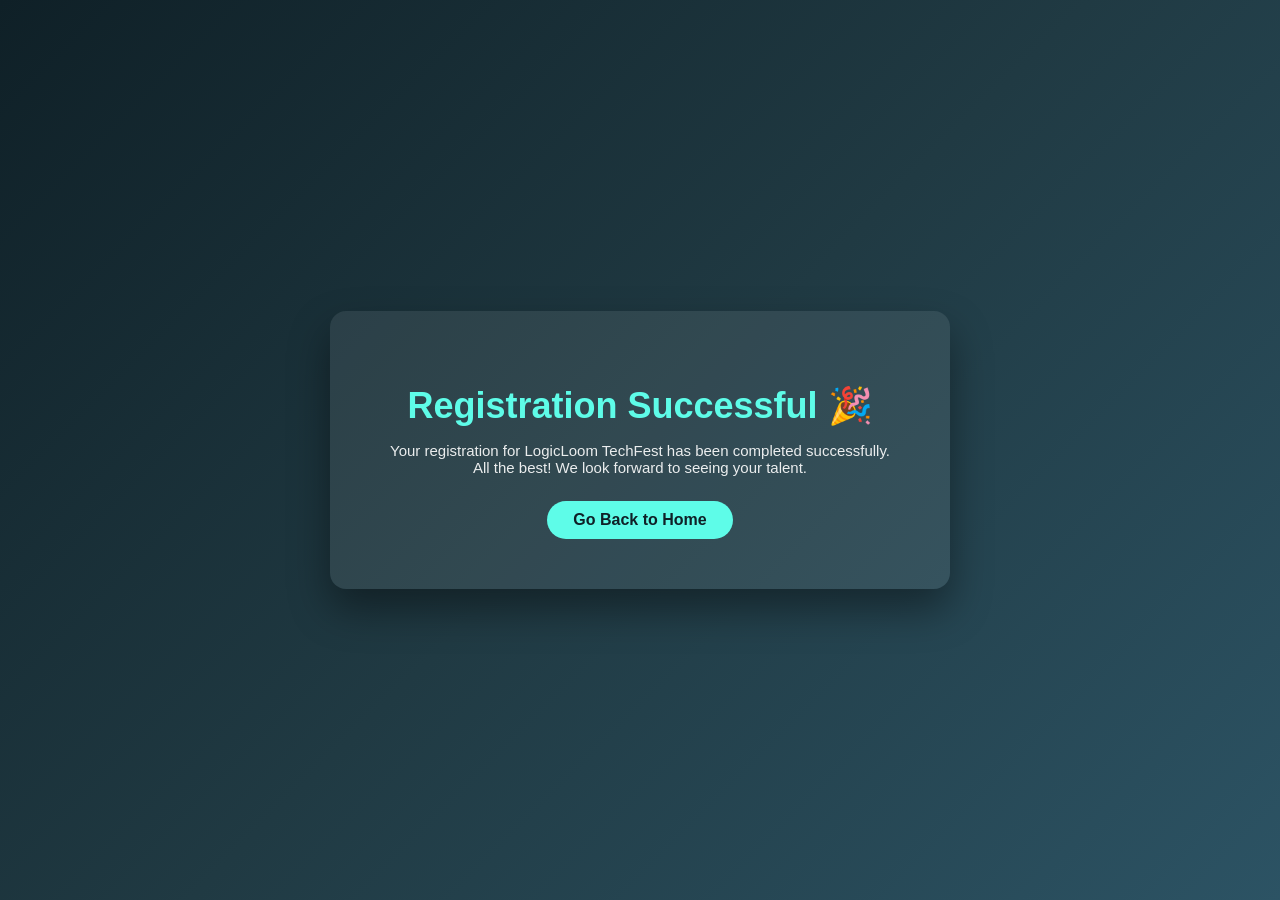
<file: success.html>
<!DOCTYPE html>
<html lang="en">
<head>
    <meta charset="UTF-8">
    <title>Registration Successful</title>
    <style>
        body {
            margin: 0;
            height: 100vh;
            display: flex;
            justify-content: center;
            align-items: center;
            background: linear-gradient(135deg, #0f2027, #203a43, #2c5364);
            font-family: "Segoe UI", sans-serif;
            color: white;
            text-align: center;
        }

        .success-box {
            background: rgba(255,255,255,0.08);
            padding: 50px 60px;
            border-radius: 16px;
            box-shadow: 0 20px 40px rgba(0,0,0,0.4);
        }

        .success-box h1 {
            color: #5efce8;
            font-size: 36px;
            margin-bottom: 15px;
        }

        .success-box p {
            font-size: 15px;
            opacity: 0.9;
            margin-bottom: 25px;
        }

        .success-box a {
            display: inline-block;
            padding: 10px 26px;
            background: #5efce8;
            color: #0f2027;
            border-radius: 25px;
            text-decoration: none;
            font-weight: bold;
        }

        .success-box a:hover {
            opacity: 0.85;
        }
    </style>
</head>
<body>

    <div class="success-box">
        <h1>Registration Successful 🎉</h1>
        <p>
            Your registration for LogicLoom TechFest has been completed successfully.<br>
            All the best! We look forward to seeing your talent.
        </p>
        <a href="index.html">Go Back to Home</a>
    </div>

</body>
</html>
</file>
